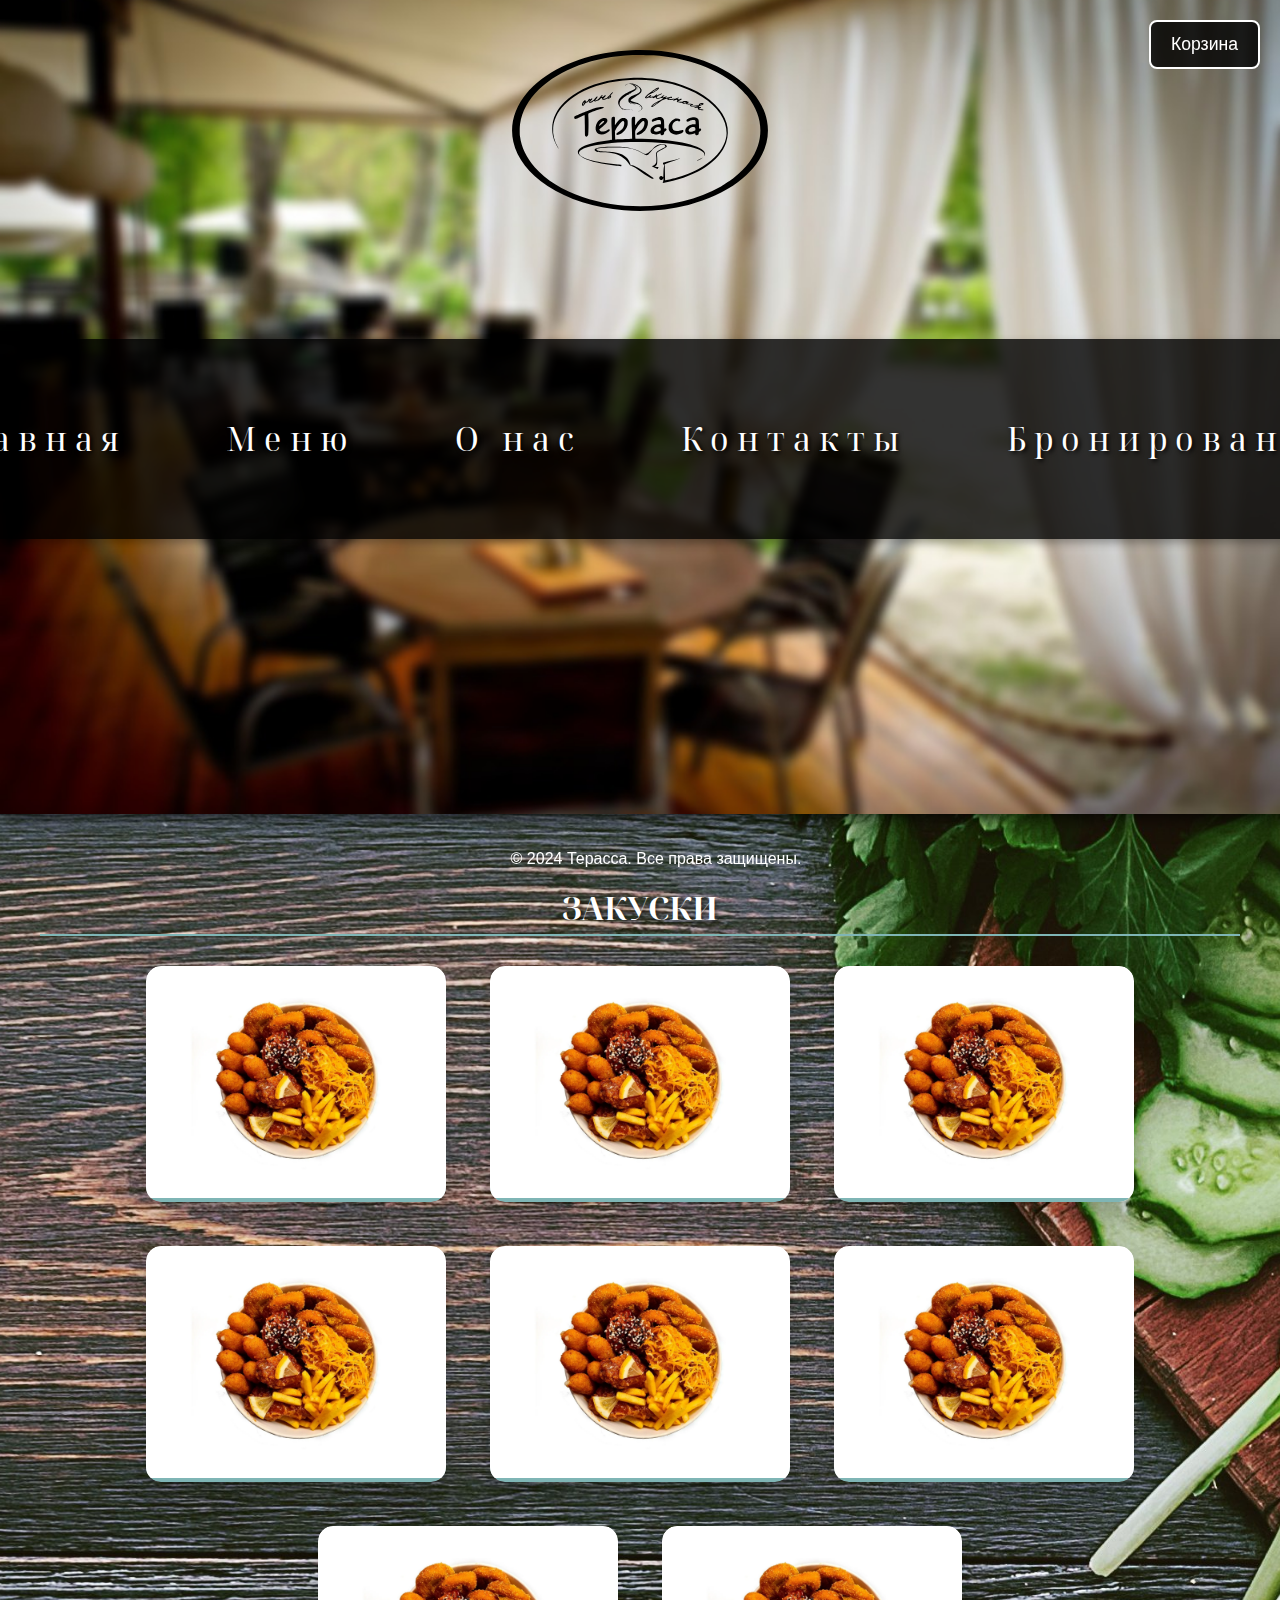
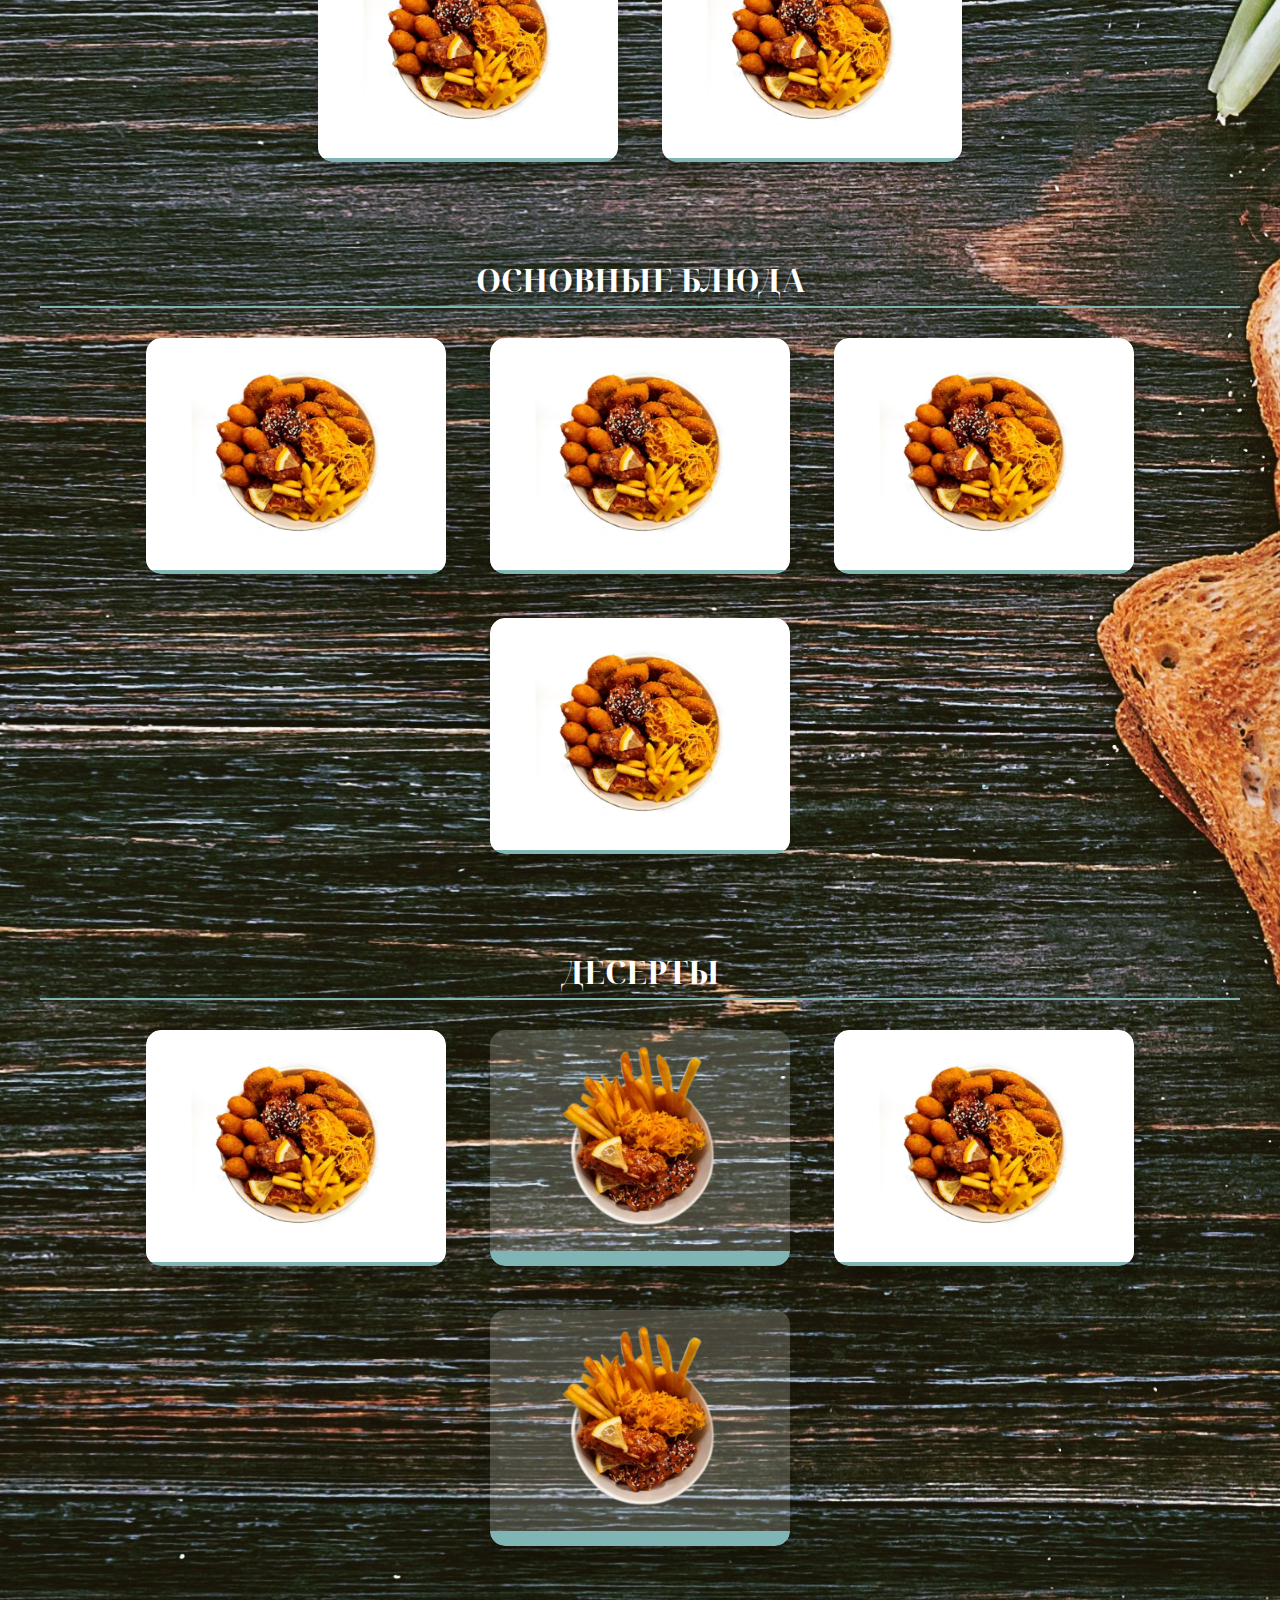
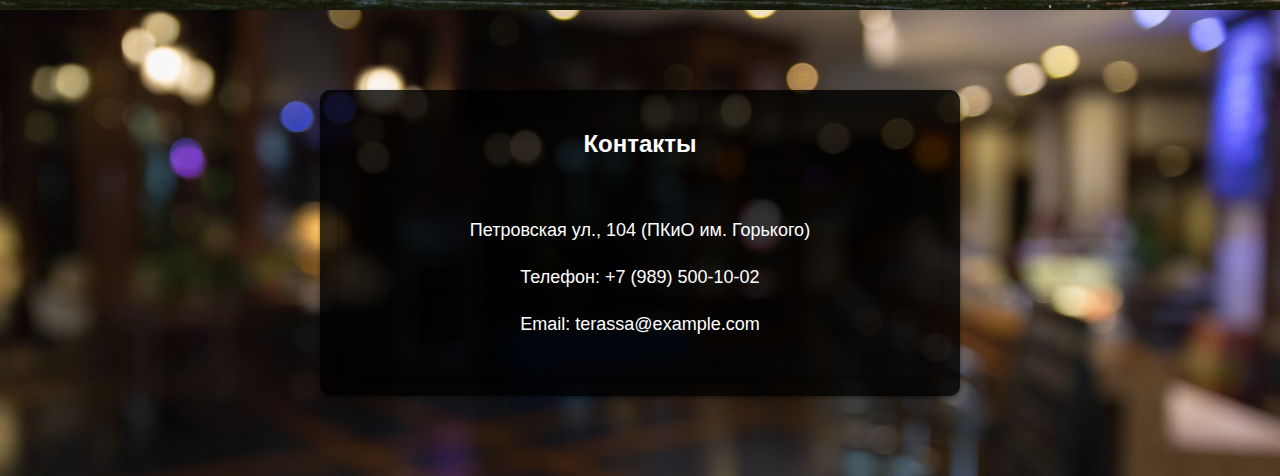
<file: index.html>
<!DOCTYPE html>
<html lang="en">
<head>
    <meta charset="UTF-8">
    <meta name="viewport" content="width=device-width, initial-scale=1.0">
    <link rel="stylesheet" href="https://fonts.googleapis.com/css2?family=Noto+Serif+Display:wght@400;700&display=swap">
    <link rel="stylesheet" href="styles.css">
    <title>Терасса</title>
</head>
<body>
    <header>
        <div class="logo">
            <img src="/images/logo.svg" alt="Your Logo">
        </div>
        <div class="header-overlay"></div>  
        
        <nav>
            <nav>
                <ul>
                    <li><a href="index.html">Главная</a></li>
                    <li class="dropdown">
                        <div class="navigation"></div>
                        <a href="#menu">Меню</a>
                        <ul class="dropdown-menu">
                            <li><a href="#appetizers">Закуски</a></li>
                            <li><a href="#main-courses">Основные блюда</a></li>
                            <li><a href="#desserts">Десерты</a></li>
                        </ul>
                    </li>
                    <li class="active"><a href="about.html">О нас</a></li>
                    <li><a href="#contact">Контакты</a></li>
                    <li><a href="booking.html">Бронирование</a></li>
                </ul>
            </nav>
    </header>

    <section id="menu" class="menu-container">
        
    
        <!-- Секция с закусками -->
        <section class="menu-section" id="appetizers">
            <h3>Закуски</h3>
                <div class="menu-item">
                    <figure>
                        <img src="/images/appetizers2.png" alt="Закуска 1">
                        <figcaption>
                            <h3>Чикен Мини Баскет</h3>
                            <p>Состав: крылышки в медово-чесночном соусе, крылышки в соусе тайский чили,картофеь фри</p>
                            <button class="add-to-cart-btn">В корзину</button>
                        </figcaption>
                    </figure>
            </div>
            <div class="menu-item">
                <figure>
                    <img src="/images/appetizers2.png" alt="Закуска 1">
                    <figcaption>
                        <h3>Чикен Терра Микс</h3>
                        <p>Состав: крылышки в медово-чесночном соусе, крылышки в соусе тайский чили,картофеь фри</p>
                        <button class="add-to-cart-btn">В корзину</button>
                    </figcaption>
                </figure>
            </div>
            <div class="menu-item">
                <figure>
                    <img src="/images/appetizers2.png" alt="Закуска 2">
                    <figcaption>Чикен Терра Микс</figcaption>
                </figure>
            </div>
            <div class="menu-item">
                <figure>
                    <img src="/images/appetizers2.png" alt="Закуска 2">
                    <figcaption>Чикен Терра Микс</figcaption>
                </figure>
            </div>
            <div class="menu-item">
                <figure>
                    <img src="/images/appetizers2.png" alt="Закуска 2">
                    <figcaption>Чикен Терра Микс</figcaption>
                </figure>
            </div>
            <div class="menu-item">
                <figure>
                    <img src="/images/appetizers2.png" alt="Закуска 2">
                    <figcaption>Чикен Терра Микс</figcaption>
                </figure>
            </div>
            <div class="menu-item">
                <figure>
                    <img src="/images/appetizers2.png" alt="Закуска 2">
                    <figcaption>Чикен Терра Микс</figcaption>
                </figure>
            </div>
            <div class="menu-item">
                <figure>
                    <img src="/images/appetizers2.png" alt="Закуска 2">
                    <figcaption>Чикен Терра Микс</figcaption>
                </figure>
            </div>
           
        </section>
    
        <!-- Секция с основными блюдами -->
        <section class="menu-section" id="main-courses">
            <h3>Основные блюда</h3>
            <div class="menu-item">
                <figure>
                    <img src="/images/appetizers2.png" alt="Основное блюдо 1">
                    <figcaption>Название основного блюда 1</figcaption>
                </figure>
            </div>
            <div class="menu-item">
                <figure>
                    <img src="/images/appetizers2.png" alt="Основное блюдо 2">
                    <figcaption>Название основного блюда 2</figcaption>
                </figure>
            </div>
            <div class="menu-item">
                <figure>
                    <img src="/images/appetizers2.png" alt="Основное блюдо 1">
                    <figcaption>Название основного блюда 1</figcaption>
                </figure>
            </div>
            <div class="menu-item">
                <figure>
                    <img src="/images/appetizers2.png" alt="Основное блюдо 2">
                    <figcaption>Название основного блюда 2</figcaption>
                </figure>
            </div>
        </section>
    
        <!-- Секция с десертами -->
        <section class="menu-section" id="desserts">
            <h3>Десерты</h3>
            <div class="menu-item">
                <figure>
                    <img src="/images/appetizers2.png" alt="Десерт 1">
                    <figcaption>Название десерта 1</figcaption>
                </figure>
            </div>
            <div class="menu-item">
                <figure>
                    <img src="/images/appetizers1.png" alt="Десерт 2">
                    <figcaption>Название десерта 2</figcaption>
                </figure>
            </div>
            <div class="menu-item">
                <figure>
                    <img src="/images/appetizers2.png" alt="Десерт 1">
                    <figcaption>Название десерта 1</figcaption>
                </figure>
            </div>
            <div class="menu-item">
                <figure>
                    <img src="/images/appetizers1.png" alt="Десерт 2">
                    <figcaption>Название десерта 2</figcaption>
                </figure>
            </div>
        </section>
    </section>
    <section id="contact" class="contact-section">
        <div class="container">
            <div class="contact-container">
                <h2 class="contact-heading">Контакты</h2>
                <div class="contact-info">
                    <p class="contact-item">
                        Петровская ул., 104 (ПКиО им. Горького)</p>
                    <p class="contact-item">Телефон: +7 (989) 500-10-02</p>
                    <p class="contact-item">Email: terassa@example.com</p>
                </div>
            </div>
        </div>
    </section>
    <div id="cart" class="cart-btn">Корзина</div>

    <div id="cartModal" class="modal">
        <div class="modal-content">
          <span class="close">&times;</span>
          <h2>Корзина</h2>
          <ul id="cartItems"></ul>
          <button id="clearCartBtn">Очистить корзину</button>
        </div>
      </div>
    <footer>
        <p>&copy; 2024 Терасса. Все права защищены.</p>
    </footer>

    <script src="script.js"></script>
</body>
</html>
</file>
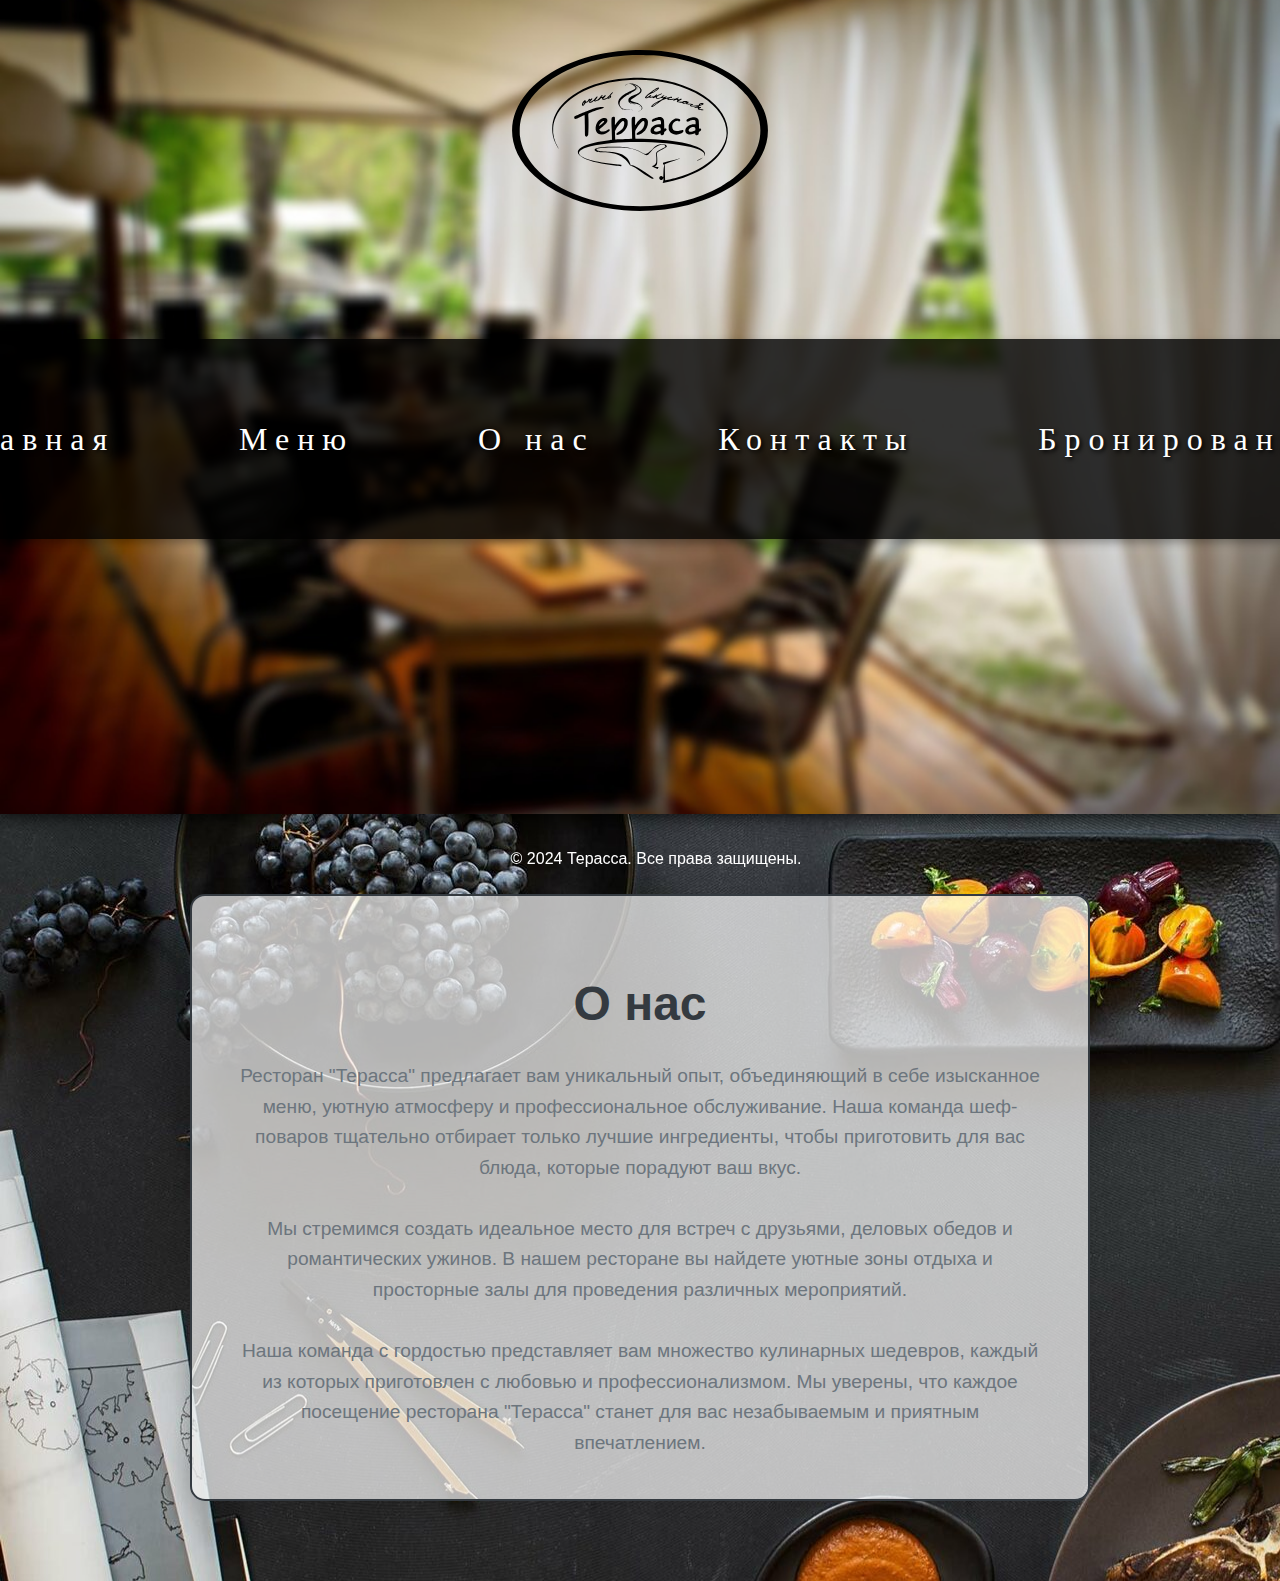
<file: about.html>
<!DOCTYPE html>
<html lang="en">
<head>
    <meta charset="UTF-8">
    <meta name="viewport" content="width=device-width, initial-scale=1.0">
    <link rel="stylesheet" href="styles.css">
    <title>О нас - Терасса</title>
    
</head>
<style>
   .about-section {
    background-image: url('/images/backabout.jpg');
  
}
body {
    font-family: 'Arial', sans-serif;
    margin: 0;
    padding: 0;
}

.about-section {
    background-image: url('/images/about-back.jpg');
    padding: 80px 0; /* Отступы сверху и снизу */
    text-align: center;
}

.about-container {
    background-color: rgba(255, 255, 255, 0.7); /* Полупрозрачный белый цвет фона */
    padding: 40px; /* Отступы внутри контейнера */
    border: 2px solid #343a40; /* Толщина и цвет границы */
    border-radius: 15px; /* Радиус скругления углов */
    box-shadow: 0 0 20px rgba(0, 0, 0, 0.1); /* Тень контейнера */
}

.container {
    max-width: 900px; /* Максимальная ширина контейнера */
    margin: 0 auto; /* Выравнивание по центру */
}

.about-heading {
    font-size: 3em; /* Размер шрифта заголовка */
    color: #343a40; /* Цвет текста заголовка */
    margin-bottom: 30px; /* Отступ снизу */
}

.about-content {
    max-width: 800px; /* Максимальная ширина контента */
    margin: 0 auto; /* Выравнивание по центру */
}

.about-paragraph {
    font-size: 1.2em; /* Размер шрифта текста */
    line-height: 1.6; /* Межстрочный интервал */
    color: #6c757d; /* Цвет текста */
    margin-bottom: 30px; /* Отступ снизу между параграфами */
}

.about-paragraph:last-child {
    margin-bottom: 0; /* Убираем отступ у последнего параграфа */
}

</style>
<body>
    
    <header>
        <div class="logo">
            <img src="/images/logo.svg" alt="Your Logo">
        </div>
        <div class="header-overlay"></div>  
        
        <nav>
            <ul>
                <li><a href="index.html">Главная</a></li>
                <li class="dropdown">
                    <div class="navigation"></div>
                    <a href="index.html#menu">Меню</a>
                    <ul class="dropdown-menu">
                        <li><a href="#appetizers">Закуски</a></li>
                        <li><a href="#main-courses">Основные блюда</a></li>
                        <li><a href="#desserts">Десерты</a></li>
                    </ul>
                </li>
                <li class="active"><a href="about.html">О нас</a></li>
                <li><a href="index.html#contact">Контакты</a></li>
                <li><a href="/booking.html">Бронирование</a></li>
            </ul>
        </nav>
    </header>

    <section id="about" class="about-section">
        <div class="container">
            <div class="about-container">
                <h2 class="about-heading">О нас</h2>
                <div class="about-content">
                    <p class="about-paragraph">Ресторан "Терасса" предлагает вам уникальный опыт, объединяющий в себе изысканное меню, уютную атмосферу и профессиональное обслуживание. Наша команда шеф-поваров тщательно отбирает только лучшие ингредиенты, чтобы приготовить для вас блюда, которые порадуют ваш вкус.</p>
                    <p class="about-paragraph">Мы стремимся создать идеальное место для встреч с друзьями, деловых обедов и романтических ужинов. В нашем ресторане вы найдете уютные зоны отдыха и просторные залы для проведения различных мероприятий.</p>
                    <p class="about-paragraph">Наша команда с гордостью представляет вам множество кулинарных шедевров, каждый из которых приготовлен с любовью и профессионализмом. Мы уверены, что каждое посещение ресторана "Терасса" станет для вас незабываемым и приятным впечатлением.</p>
                </div>
            </div>
        </div>
    </section>
    <footer>
        <p>&copy; 2024 Терасса. Все права защищены.</p>
    </footer>
</body>
</html>
</file>
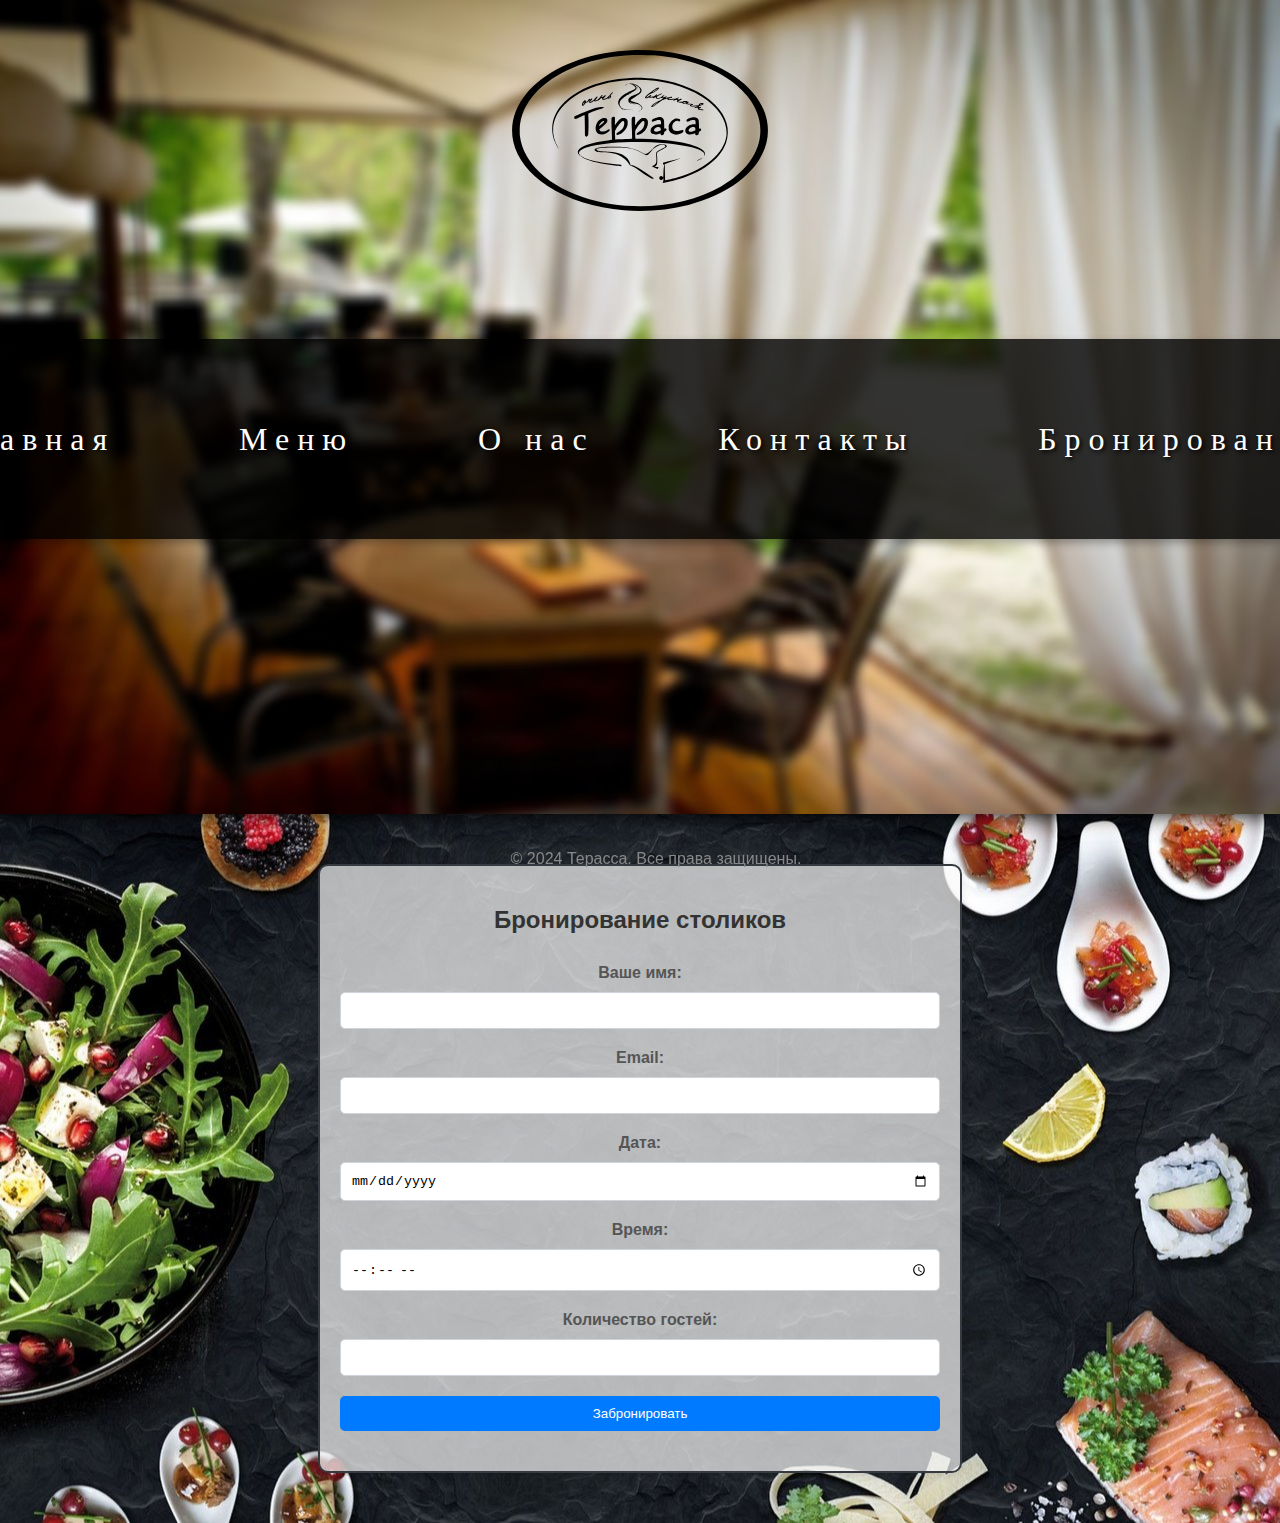
<file: booking.html>
<!DOCTYPE html>
<html lang="en">
<head>
    <meta charset="UTF-8">
    <meta name="viewport" content="width=device-width, initial-scale=1.0">
    <link rel="stylesheet" href="styles.css">
    <title>О нас - Терасса</title>
    
</head>
<style>
.reservation-section {
    background-image: url('/images/bookBack.jpg'); /* Добавляем задний фон */
    background-size: cover; /* Растягиваем фон на всю площадь */
    background-position: center; /* Центрируем фон */
    padding: 50px 0; /* Добавляем отступы сверху и снизу для красивого размещения формы */
}   
/* Стили для контейнера формы */
.reservation-container {
    max-width: 600px;
    margin: 0 auto;
    padding: 20px;
    background-color: rgba(249, 249, 249, 0.7); /* Более прозрачный белый фон */
    border-radius: 10px;
    box-shadow: 0 0 10px rgba(0, 0, 0, 0.1);
}


/* Стили для заголовка */
.reservation-heading {
    text-align: center;
    font-size: 24px;
    color: #333;
}

/* Стили для формы */
.reservation-form {
    margin-top: 20px;
}

/* Стили для меток и полей ввода */
label {
    display: block;
    margin-bottom: 10px;
    font-weight: bold;
    color: #555;
}

input[type="text"],
input[type="email"],
input[type="date"],
input[type="time"],
input[type="number"] {
    width: 100%;
    padding: 10px;
    margin-bottom: 20px;
    border: 1px solid #ccc;
    border-radius: 5px;
    box-sizing: border-box;
}

/* Стили для кнопки */
button[type="submit"] {
    width: 100%;
    padding: 10px;
    background-color: #007bff;
    color: #fff;
    border: none;
    border-radius: 5px;
    cursor: pointer;
}

button[type="submit"]:hover {
    background-color: #0056b3;
}

/* Стили для футера */
footer {
    margin-top: 20px;
    text-align: center;
    color: #888;
}

</style>
<body>
    
    <header>
        <div class="logo">
            <img src="/images/logo.svg" alt="Your Logo">
        </div>
        <div class="header-overlay"></div>  
        
        <nav>
            <ul>
                <li><a href="index.html">Главная</a></li>
                <li class="dropdown">
                    <div class="navigation"></div>
                    <a href="index.html#menu">Меню</a>
                    <ul class="dropdown-menu">
                        <li><a href="#appetizers">Закуски</a></li>
                        <li><a href="#main-courses">Основные блюда</a></li>
                        <li><a href="#desserts">Десерты</a></li>
                    </ul>
                </li>
                <li class="active"><a href="about.html">О нас</a></li>
                <li><a href="index.html#contact">Контакты</a></li>
                <li><a href="/booking.html">Бронирование</a></li>
            </ul>
        </nav>
    </header>

    <section id="reservation" class="reservation-section">
        <div class="container">
            <div class="reservation-container">
                <h2 class="reservation-heading">Бронирование столиков</h2>
                <form class="reservation-form">
                    <label for="name">Ваше имя:</label>
                    <input type="text" id="name" name="name" required>
    
                    <label for="email">Email:</label>
                    <input type="email" id="email" name="email" required>
    
                    <label for="date">Дата:</label>
                    <input type="date" id="date" name="date" required>
    
                    <label for="time">Время:</label>
                    <input type="time" id="time" name="time" required>
    
                    <label for="guests">Количество гостей:</label>
                    <input type="number" id="guests" name="guests" min="1" required>
    
                    <button type="submit">Забронировать</button>
                </form>
            </div>
        </div>
    </section>
    
    <footer>
        <p>&copy; 2024 Терасса. Все права защищены.</p>
    </footer>
</body>
</html>
</file>
<file: styles.css>
body {
    font-family: 'Arial', sans-serif;
    margin: 0;
    padding: 0;
   
    background-size: 1020px;
    transition: background-image 0.5s ease; /* Плавный переход для background-image */
}
h3 {
    font-family: 'Noto Serif Display', serif;
    font-size: 2em;
    color: white; /* Изменен цвет текста на белый */
    text-transform: uppercase;
    margin-bottom: 10px;
    border-bottom: 2px solid #7FB5B5;
    padding-bottom: 5px;
    text-shadow: 2px 2px 4px rgba(0, 0, 0, 0.5); /* Добавлена тень текста */
}
header {
    position: relative;
    background-image: url('/images/background-header3.jpg');
    background-size: cover;
    background-position: center;
    color: white;
    text-align: center;
    padding: 2em;
    height: 750px;
    display: flex;
    flex-direction: column;
    justify-content: center;
    align-items: center;
    transition: background-image 0.5s ease; /* Плавный переход для background-image */
    box-shadow: 0 0 20px rgba(0, 0, 0, 5); /* Добавление тени в нижней части */
}

.logo {
    width: 20%;
    position: absolute;
    top: 50px; /* Выберите необходимое значение отступа сверху */
    left: 50%; /* Позиционируем по центру горизонтально */
    transform: translateX(-50%); /* Коррекция положения по центру */
}



    nav ul {
        list-style: none;
        padding: 0;
        font-size: 2em;
        font-family: 'Noto Serif Display', serif;
        text-shadow: 2px 2px 4px black;
        letter-spacing: 8px;
        color: white;
        position: absolute;
        top: 50%;
        left: 50%;
        transform: translate(-50%, -50%);
        width: 80%;
        display: flex;
        justify-content: space-around;
        align-items: center;
        background-color: rgba(0, 0, 0, 0.8);
        border-radius: 10px;
        box-shadow: 0 4px 8px rgba(0, 0, 0, 0.3);
        height: 200px;
        line-height: 1.5; 
        width: 1500px;;
    }


    nav ul li {
        display: inline;
        
    }

    nav ul li a {
        text-decoration: none;
        color: white;
        padding: 10px 20px;
        border-radius: 5px;
        transition: background-color 0.3s ease;
    }

    nav ul li a:hover {
        background-color: rgba(255, 255, 255, 0.1);
    }

.dropdown {
    position: relative;
    display: inline-block;
}

.dropdown-menu {
    text-align: left;
    display: none;
    position: absolute;
    background-color: rgba(50, 50, 50, 0.9);
    box-shadow: 0 8px 16px rgba(0, 0, 0, 0.4);
    transform: scaleY(0);
    transform-origin: top;
    transition: transform 0.3s ease;
    width: 450px; /* Увеличьте ширину меню по вашему выбору */
    top: 100%; /* Смещаем меню под нижнюю границу родительского элемента */
    left: 0; /* Выравниваем по левому краю родительского элемента */
}

.dropdown:hover .dropdown-menu {
    display: block;
    transform: scaleY(1);
}



.dropdown-menu li {
    display: block;
    padding: 8px;
    white-space: nowrap;
    font-size: 0.5em; /* Уменьшаем размер шрифта */
}

.dropdown-menu a {
    color: white;
    text-decoration: none;
    transition: color 0.3s ease;
}

.dropdown-menu a:hover {
    background-color: rgba(127, 181, 181, 0.7);
    color: white;
}



section {
    padding: 20px;
}

#menu {
   
    text-align: center;
    padding: 20px;
}

.menu-item {
    display: inline-block;
    margin: 20px;
    width: calc(33.33% - 40px);
    max-width: 300px;
    border-radius: 15px;
    overflow: hidden;
    box-shadow: 0 12px 24px rgba(0, 0, 0, 0.2);
    transition: box-shadow 0.3s ease;
    background-color: rgba(255, 255, 255, 0.2);
    position: relative;
}

.menu-item:before {
    content: '';
    position: absolute;
    bottom: 0;
    left: 0;
    width: 100%;
    height: 15px; /* Высота подножки */
    background-color: #7FB5B5; /* Цвет подножки */
    border-bottom-left-radius: 15px;
    border-bottom-right-radius: 15px;
}

.menu-item h3 {
    white-space: nowrap;
    font-size: 20px;
}
.menu-item:hover {
    box-shadow: 0 12px 24px rgba(0, 0, 0, 0.2);
}
.menu-container {
    background: url('/images/backabout4.jpg') center/cover;
    padding: 20px;
    min-height: 1080px; /* Минимальная высота, которая будет увеличиваться по мере добавления блюд */
    display: flex;
    flex-wrap: wrap;
    justify-content: space-between;
}

figure {
    margin: 0;
    padding: 0;
    text-align: center;
    width: 100%;
    position: relative;
}

img {
    max-width: 100%;
    height: auto;
    border-radius: 15px 15px 0 0;
    transition: transform 0.3s ease;
}

img:hover {
    transform: scale(1.1);
}
figcaption {
    position: absolute;
    bottom: 0;
    left: 0;
    width: 100%;
    padding: 15px;
    background-color: rgba(0, 0, 0, 0.8);
    color: white;
    text-align: left;
    box-sizing: border-box;
    transform: scaleY(0); /* Начальное положение вне экрана */
    transform-origin: bottom; /* Задаем точку, относительно которой происходит масштабирование */
    transition: transform 0.3s ease;
}

.menu-item:hover figcaption {
    transform: scaleY(1); /* Положение при наведении, масштаб 1 означает полную высоту */
}


figcaption h3 {
    margin: 0;
    font-size: 1.5em;
}

figcaption p {
    margin: 5px 0 0;
    font-size: 1.2em;
    font-weight: bold;
}

.add-to-cart-btn {
    background-color: #7FB5B5;
    color: white;
    border: none;
    padding: 6px 10px; /* Уменьшаем размер кнопки */
    border-radius: 5px;
    cursor: pointer;
    font-size: 0.9em; /* Уменьшаем размер шрифта */
    transition: background-color 0.3s ease;
    margin-top: 10px;
    margin-left: 180px; /* Подвигаем кнопку правее */
}

.add-to-cart-btn:hover {
    background-color: #5C8D8D;
}


/* Стили для кнопки корзины */
.cart-btn {
    position: fixed;
    top: 20px;
    right: 20px;
    background-color: rgba(0, 0, 0, 0.8); /* Цвет фона с прозрачностью */
    color: white;
    border: 2px solid white; /* Белая окантовка */
    padding: 12px 20px; /* Увеличение внутренних отступов */
    border-radius: 8px; /* Скругление углов */
    cursor: pointer;
    font-size: 1.1em; /* Увеличение размера шрифта */
    transition: all 0.3s ease; /* Плавное изменение всех свойств */
}

.cart-btn:hover {
    transform: scale(1.1); /* Увеличение размера при наведении */
    background-color: rgba(0, 0, 0, 0.9); /* Изменение цвета фона при наведении */
}


.modal {
    display: none;
    position: fixed;
    z-index: 1;
    left: 0;
    top: 0;
    width: 100%;
    height: 100%;
    overflow: auto;
    background-color: rgba(0,0,0,0.4);
}

.modal-content {
    background-color: #fefefe;
    margin: 15% auto;
    padding: 20px;
    border: 1px solid #888;
    width: 80%;
}

.close {
    color: #aaa;
    float: right;
    font-size: 28px;
    font-weight: bold;
}

.close:hover,
.close:focus {
    color: black;
    text-decoration: none;
    cursor: pointer;
}

#cartItems {
    list-style-type: none;
    padding: 0;
}

#cartItems li {
    margin-bottom: 10px;
}
@keyframes fadeIn {
    from {
      opacity: 0;
    }
    to {
      opacity: 1;
    }
  }
  
  .cart-item {
    animation: fadeIn 0.5s ease; /* Применяем анимацию */
  }

#clearCartBtn {
    background-color: #f44336;
    color: white;
    border: none;
    padding: 10px 20px;
    border-radius: 5px;
    cursor: pointer;
}

#clearCartBtn:hover {
    background-color: #d32f2f;
}

/* Добавляем стили для анимации улета */
@keyframes flyAway {
    0% {
      transform: translateY(0) rotate(0deg);
      opacity: 1;
    }
    100% {
      transform: translateY(-100%) rotate(720deg);
      opacity: 0;
    }
  }
  
  /* Стили для изображения в анимации */
  .flying-image {
    position: fixed;
    z-index: 1000;
    animation: flyAway 0.5s ease;
  }
  
footer {
   
    color: white;
    text-align: center;
    padding: 1em;
    position: fixed;
    bottom: 0;
    width: 100%;
    
}
.contact-section {
    background-image: url('/images/contacts.jpg'); /* Добавляем задний фон */
    background-size: cover; /* Уменьшаем размер изображения на 90% */
    background-position: left center; /* Сдвигаем изображение влево и центрируем вертикально */
    padding: 80px 0; /* Уменьшаем отступы сверху и снизу для более компактного вида */
    color: #fff; /* Устанавливаем цвет текста на контрастный для лучшей читаемости */
    box-shadow: 0 10px 30px rgba(0, 0, 0, 0.8); /* Добавляем тень сверху */
}


.contact-container {
    background-color: rgba(0, 0, 0, 0.8);
    padding: 20px; /* Внутренние отступы */
    border-radius: 10px; /* Скругление углов */
    box-shadow: 0 2px 4px rgba(0, 0, 0, 0.4); /* Тень */
    max-width: 600px; /* Максимальная ширина контейнера */
    margin: 0 auto; /* Выравнивание по центру */
}

/* Стили для заголовка контактов */
.contact-heading {
    font-size: 36px;
    margin-bottom: 20px;
    color: #ffffff; /* Цвет текста */
    text-align: center; /* Выравнивание по центру */
}
/* Стили для контейнера контактной информации */
.contact-info {
    font-size: 18px; /* Размер шрифта */
    line-height: 1.6; /* Межстрочный интервал */
    color: #ffffff; /* Цвет текста */
    text-align: center; /* Выравнивание по центру */
  
    padding: 20px; /* Внутренние отступы */
    border-radius: 10px; /* Скругление углов */
    box-shadow: 0 2px 4px rgba(0, 0, 0, 0.4); /* Тень */
}

/* Стили для заголовка контактной информации */
.contact-heading {
    font-size: 24px; /* Размер шрифта заголовка */
    margin-bottom: 20px; /* Отступ снизу */
}

/* Добавляем стили для ссылок, если есть */
.contact-item a {
    color: #007bff; /* Цвет ссылок */
    text-decoration: none; /* Убираем подчеркивание ссылок */
    transition: color 0.3s; /* Плавное изменение цвета при наведении */
}

.contact-item a:hover {
    color: #0056b3; /* Цвет ссылок при наведении */
}




.reservation-section {
    background-color: #f8f9fa; /* Цвет фона раздела */
    padding: 80px 0; /* Отступы сверху и снизу */
    text-align: center;
}

.reservation-container {
    background-color: rgba(255, 255, 255, 0.7); /* Полупрозрачный белый цвет фона */
    padding: 40px; /* Отступы внутри контейнера */
    border: 2px solid #343a40; /* Толщина и цвет границы */
    border-radius: 15px; /* Радиус скругления углов */
    box-shadow: 0 0 20px rgba(0, 0, 0, 0.1); /* Тень контейнера */
}

.reservation-heading {
    font-size: 3em; /* Размер шрифта заголовка */
    color: #343a40; /* Цвет текста заголовка */
    margin-bottom: 30px; /* Отступ снизу */
}

.reservation-form {
    max-width: 600px; /* Максимальная ширина формы */
    margin: 0 auto; /* Выравнивание по центру */
}

.reservation-form label {
    display: block;
    margin-bottom: 10px;
}

.reservation-form input[type="text"],
.reservation-form input[type="email"],
.reservation-form input[type="date"],
.reservation-form input[type="time"],
.reservation-form input[type="number"],
.reservation-form button {
    width: 100%;
    padding: 10px;
    margin-bottom: 20px;
    border-radius: 5px;
    border: 1px solid #ced4da;
}

.reservation-form button {
    background-color: #343a40;
    color: white;
    border: none;
    cursor: pointer;
}

.reservation-form button:hover {
    background-color: #212529;
}
</file>
